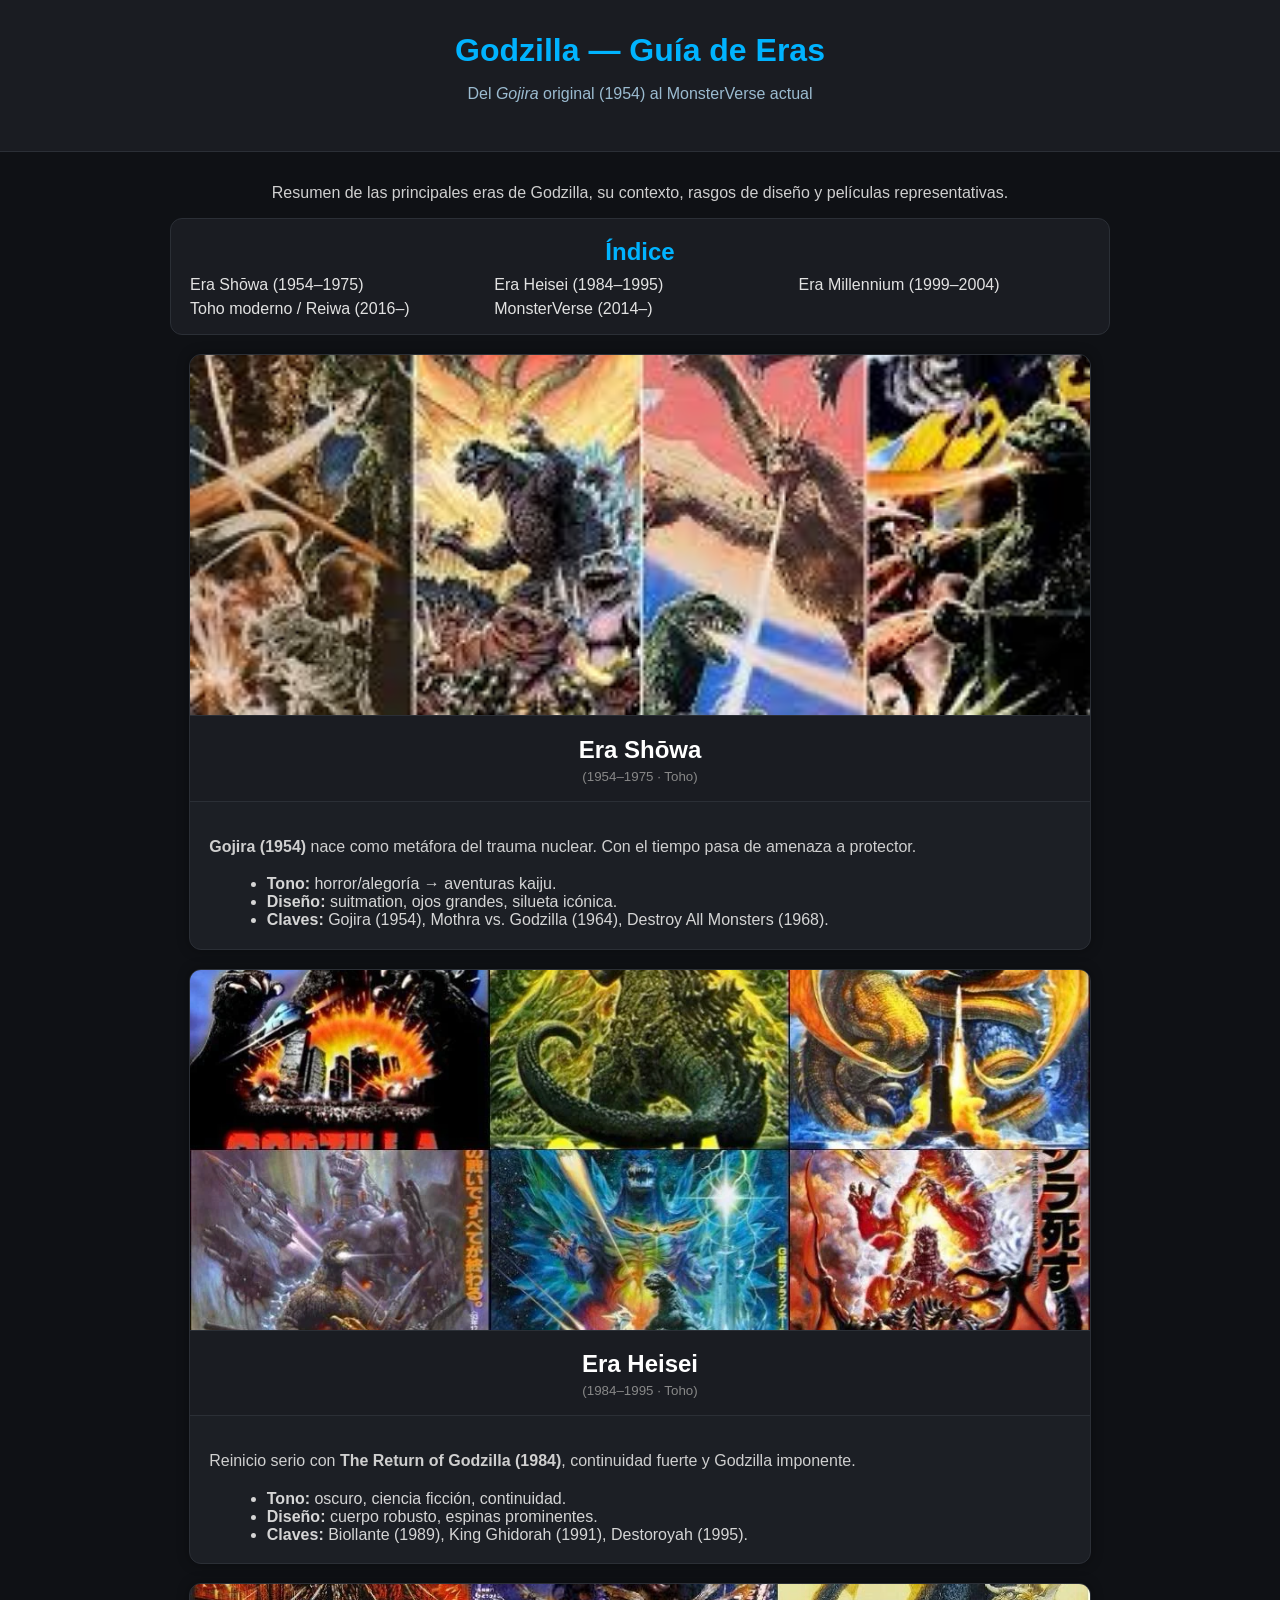
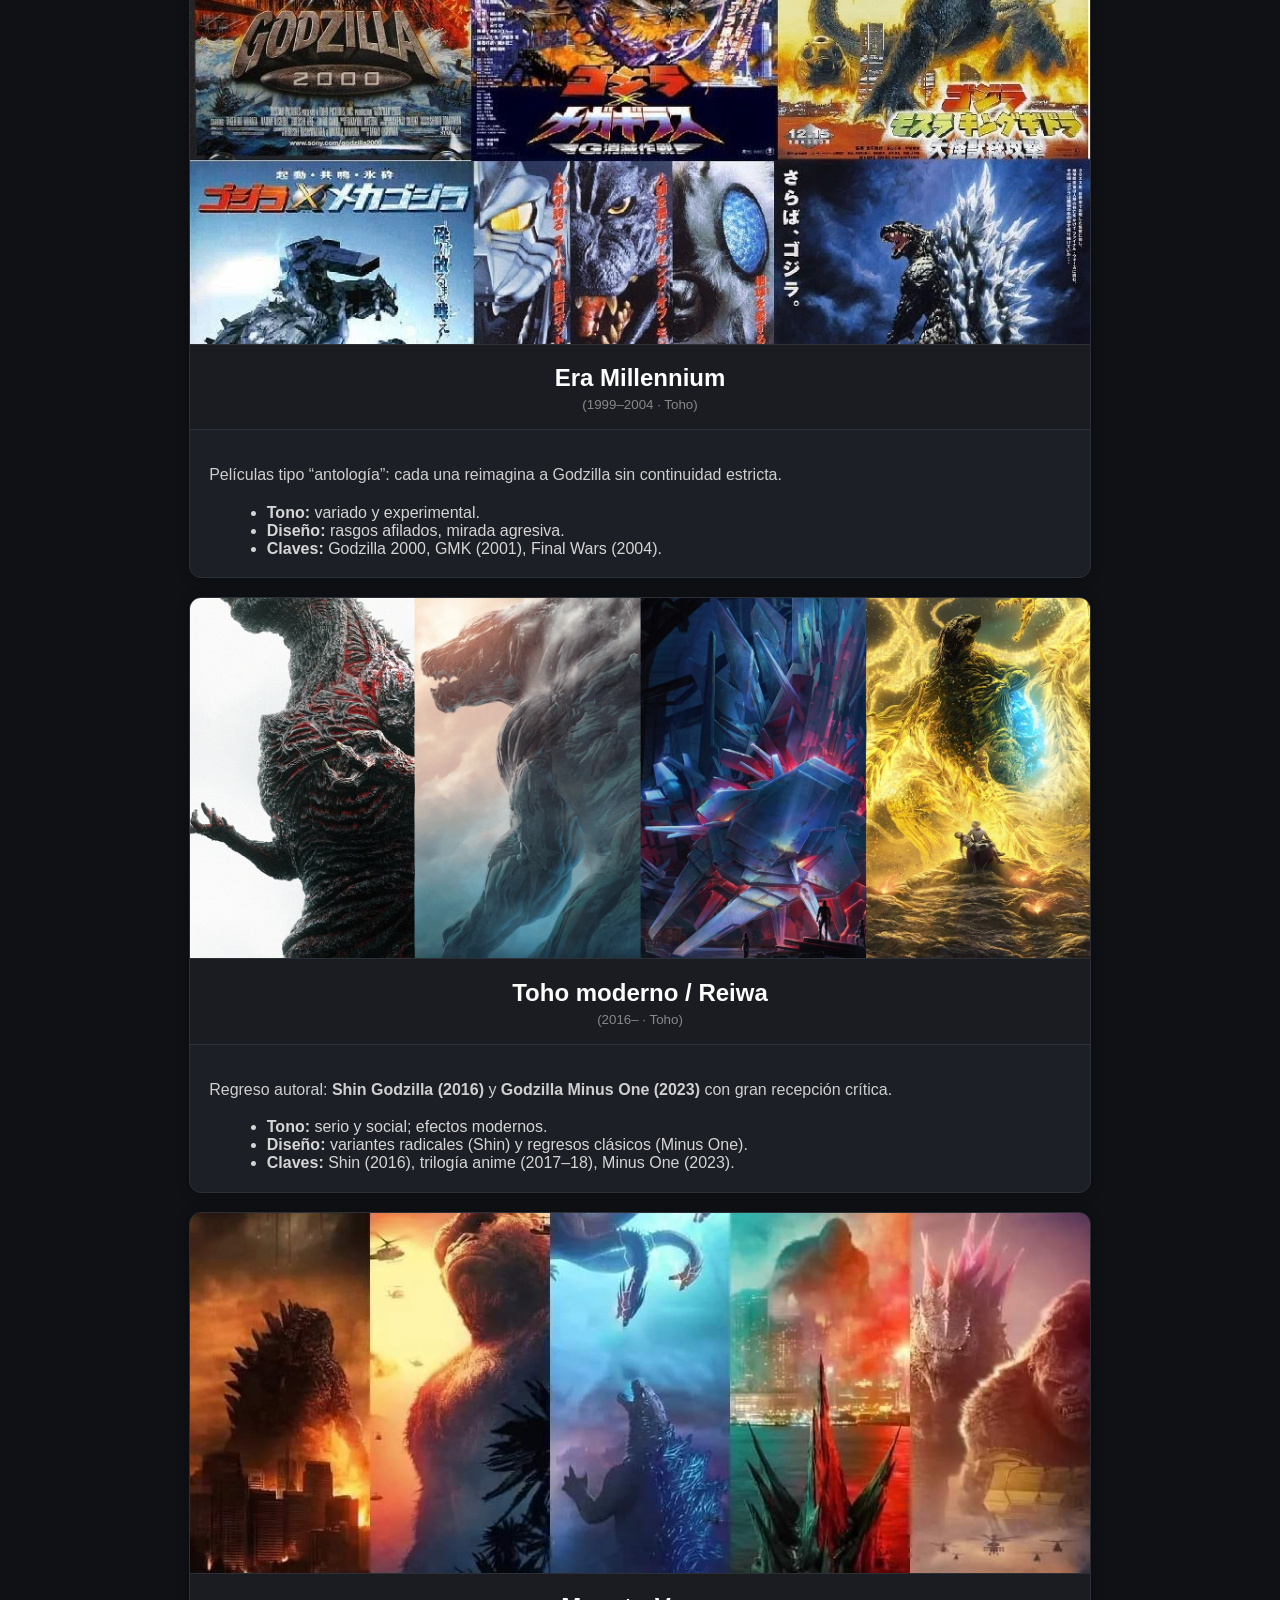
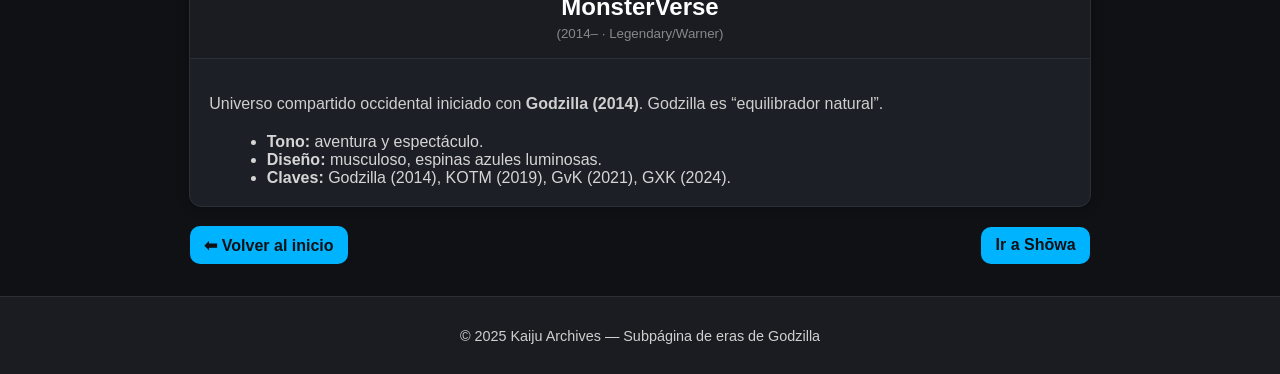
<file: godzilla.html>
<!DOCTYPE html>
<html lang="es">
<head>
  <meta charset="UTF-8" />
  <meta name="viewport" content="width=device-width, initial-scale=1.0"/>
  <title>Godzilla — Guía de Eras</title>
  <link rel="icon" type="image/png" href="img/godzilla-icon.png">
  <link rel="stylesheet" href="style.css" />
  <style>
    .subheader{text-align:center;padding:1rem 1rem 0;color:#cfcfcf}
    .toc{background:#1a1c22;border:1px solid #2b2f36;border-radius:12px;max-width:900px;margin:1rem auto;padding:1rem 1.2rem}
    .toc h2{margin:.2rem 0 .6rem;color:#00b3ff;text-align:center}
    .toc ul{list-style:none;padding:0;margin:0;display:grid;grid-template-columns:repeat(auto-fit,minmax(220px,1fr));gap:.4rem .8rem}
    .toc a{color:#e2e2e2;text-decoration:none}
    .toc a:hover{color:#00b3ff;text-decoration:underline}
    .era{background:#1c1f25;border-radius:12px;box-shadow:0 0 12px rgba(0,0,0,.35);max-width:900px;margin:1.2rem auto;overflow:hidden;border:1px solid #2b2f36}
    .era header{padding:1rem 1.2rem;border-bottom:1px solid #2b2f36}
    .era header h2{margin:.2rem 0;color:#fff}
    .era header small{color:#888}
    .era .era-body{padding:1rem 1.2rem 1.2rem}
    .era .hero{width:100%;max-height:360px;object-fit:cover;display:block;border-bottom:1px solid #2b2f36}
    .backbar{max-width:900px;margin:1.2rem auto 2rem;display:flex;justify-content:space-between;align-items:center;padding:0 .2rem}
    .btn{background:#00b3ff;color:#0f1115;border:none;border-radius:10px;padding:.6rem .9rem;font-weight:700;cursor:pointer;text-decoration:none;display:inline-block}
    .btn:hover{filter:brightness(1.05)}
    .era ul{margin:.5rem 0 0 1.1rem;color:#d5d5d5}
    .era .fact{color:#cfcfcf;line-height:1.6}
    .tagline{color:#9bbbd0}
  </style>
</head>
<body>
  <header>
    <h1>Godzilla — Guía de Eras</h1>
    <p class="tagline">Del <em>Gojira</em> original (1954) al MonsterVerse actual</p>
  </header>

  <p class="subheader">
    Resumen de las principales eras de Godzilla, su contexto,
    rasgos de diseño y películas representativas.
  </p>

  <nav class="toc">
    <h2>Índice</h2>
    <ul>
      <li><a href="#showa">Era Shōwa (1954–1975)</a></li>
      <li><a href="#heisei">Era Heisei (1984–1995)</a></li>
      <li><a href="#millennium">Era Millennium (1999–2004)</a></li>
      <li><a href="#reiwa">Toho moderno / Reiwa (2016–)</a></li>
      <li><a href="#monsterverse">MonsterVerse (2014–)</a></li>
    </ul>
  </nav>

  <section id="showa" class="era">
    <img class="hero" src="img/godzilla-showa.jpg" alt="Godzilla Shōwa">
    <header><h2>Era Shōwa</h2><small>(1954–1975 · Toho)</small></header>
    <div class="era-body">
      <p class="fact"><strong>Gojira (1954)</strong> nace como metáfora del trauma nuclear. Con el tiempo pasa de amenaza a protector.</p>
      <ul>
        <li><strong>Tono:</strong> horror/alegoría → aventuras kaiju.</li>
        <li><strong>Diseño:</strong> suitmation, ojos grandes, silueta icónica.</li>
        <li><strong>Claves:</strong> Gojira (1954), Mothra vs. Godzilla (1964), Destroy All Monsters (1968).</li>
      </ul>
    </div>
  </section>

  <section id="heisei" class="era">
    <img class="hero" src="img/godzilla-heisei.jpg" alt="Godzilla Heisei">
    <header><h2>Era Heisei</h2><small>(1984–1995 · Toho)</small></header>
    <div class="era-body">
      <p class="fact">Reinicio serio con <strong>The Return of Godzilla (1984)</strong>, continuidad fuerte y Godzilla imponente.</p>
      <ul>
        <li><strong>Tono:</strong> oscuro, ciencia ficción, continuidad.</li>
        <li><strong>Diseño:</strong> cuerpo robusto, espinas prominentes.</li>
        <li><strong>Claves:</strong> Biollante (1989), King Ghidorah (1991), Destoroyah (1995).</li>
      </ul>
    </div>
  </section>

  <section id="millennium" class="era">
    <img class="hero" src="img/godzilla-millennium.jpg" alt="Godzilla Millennium">
    <header><h2>Era Millennium</h2><small>(1999–2004 · Toho)</small></header>
    <div class="era-body">
      <p class="fact">Películas tipo “antología”: cada una reimagina a Godzilla sin continuidad estricta.</p>
      <ul>
        <li><strong>Tono:</strong> variado y experimental.</li>
        <li><strong>Diseño:</strong> rasgos afilados, mirada agresiva.</li>
        <li><strong>Claves:</strong> Godzilla 2000, GMK (2001), Final Wars (2004).</li>
      </ul>
    </div>
  </section>

  <section id="reiwa" class="era">
    <img class="hero" src="img/godzilla-reiwa.jpg" alt="Godzilla Reiwa">
    <header><h2>Toho moderno / Reiwa</h2><small>(2016– · Toho)</small></header>
    <div class="era-body">
      <p class="fact">Regreso autoral: <strong>Shin Godzilla (2016)</strong> y <strong>Godzilla Minus One (2023)</strong> con gran recepción crítica.</p>
      <ul>
        <li><strong>Tono:</strong> serio y social; efectos modernos.</li>
        <li><strong>Diseño:</strong> variantes radicales (Shin) y regresos clásicos (Minus One).</li>
        <li><strong>Claves:</strong> Shin (2016), trilogía anime (2017–18), Minus One (2023).</li>
      </ul>
    </div>
  </section>

  <section id="monsterverse" class="era">
    <img class="hero" src="img/godzilla-monsterverse.jpg" alt="Godzilla MonsterVerse">
    <header><h2>MonsterVerse</h2><small>(2014– · Legendary/Warner)</small></header>
    <div class="era-body">
      <p class="fact">Universo compartido occidental iniciado con <strong>Godzilla (2014)</strong>. Godzilla es “equilibrador natural”.</p>
      <ul>
        <li><strong>Tono:</strong> aventura y espectáculo.</li>
        <li><strong>Diseño:</strong> musculoso, espinas azules luminosas.</li>
        <li><strong>Claves:</strong> Godzilla (2014), KOTM (2019), GvK (2021), GXK (2024).</li>
      </ul>
    </div>
  </section>

  <div class="backbar">
    <a class="btn" href="index.html">⬅ Volver al inicio</a>
    <a class="btn" href="#showa">Ir a Shōwa</a>
  </div>

  <footer>
    <p>© 2025 Kaiju Archives — Subpágina de eras de Godzilla</p>
  </footer>
</body>
</html>
</file>
<file: style.css>
/* ====== Estilos generales ====== */
body {
  font-family: 'Segoe UI', sans-serif;
  background-color: #0f1115;
  color: #e2e2e2;
  margin: 0;
  padding: 0;
}

header {
  text-align: center;
  padding: 2rem;
  background-color: #1a1c22;
  border-bottom: 1px solid #2b2f36;
}

h1 {
  margin: 0;
  color: #00b3ff;
}

p {
  color: #cfcfcf;
}

/* ====== Contenedor principal ====== */
.container {
  display: grid;
  grid-template-columns: repeat(auto-fit, minmax(360px, 1fr));
  gap: 2rem;
  padding: 2rem;
}

/* ====== Columnas ====== */
.column h2 {
  color: #ffffff;
  margin-bottom: 1rem;
}

/* ====== Tarjetas de Kaiju ====== */
.card {
  background-color: #1c1f25;
  border-radius: 12px;
  overflow: hidden;
  box-shadow: 0 0 12px rgba(0, 0, 0, 0.4);
  margin-bottom: 1.5rem;
  padding-bottom: 0.8rem;
  transition: 0.3s ease;
}

.card img {
  width: 100%;
  height: 180px;
  object-fit: cover;
}

.card h3 {
  margin: 0.5rem 1rem 0.2rem 1rem;
  color: #00b3ff;
}

.card p {
  margin: 0 1rem 0.5rem 1rem;
  color: #d5d5d5;
  font-size: 0.95rem;
}

.card small {
  display: block;
  text-align: right;
  color: #888;
  margin-right: 1rem;
}

/* ====== Etiquetas ====== */
.tag {
  display: inline-block;
  margin: 0 1rem 0.3rem 1rem;
  padding: 0.2rem 0.6rem;
  border-radius: 8px;
  font-size: 0.8rem;
  color: white;
  font-weight: bold;
}

.legendary {
  background-color: #007bff;
}

.toho {
  background-color: #b30000;
}

/* ====== Footer ====== */
footer {
  text-align: center;
  padding: 1rem;
  background-color: #1a1c22;
  color: #888;
  font-size: 0.9rem;
  border-top: 1px solid #2b2f36;
}

/* ====== Efectos ====== */
.card:hover {
  transform: scale(1.03);
  box-shadow: 0 0 20px rgba(0, 179, 255, 0.3);
}


/* ===== Modal simple ===== */
.modal {
  display: none; 
  position: fixed;
  top: 0; left: 0;
  width: 100%; height: 100%;
  background-color: rgba(0, 0, 0, 0.8);
  justify-content: center;
  align-items: center;
  z-index: 1000;
}

.modal-content {
  background-color: #1c1f25;
  padding: 20px;
  border-radius: 12px;
  width: 90%;
  max-width: 700px;
  color: #e2e2e2;
  position: relative;
  text-align: center;
  box-shadow: 0 0 20px rgba(0, 179, 255, 0.3);
}

.modal-content img {
  width: 100%;
  height: auto;
  border-radius: 10px;
  margin-bottom: 1rem;
  object-fit: contain;
}

.close {
  position: absolute;
  top: 10px;
  right: 15px;
  font-size: 24px;
  cursor: pointer;
  color: #00b3ff;
  transition: 0.3s;
}

.close:hover {
  color: #ffffff;
}



/* ===== Enlace extra al final ===== */
.extra-link {
  text-align: center;
  background-color: #1a1c22;
  padding: 2rem 1rem;
  margin: 2rem 0 0;
  border-top: 1px solid #2b2f36;
  border-bottom: 1px solid #2b2f36;
}

.extra-link h2 {
  color: #00b3ff;
  margin-bottom: 0.5rem;
}

.extra-link p {
  color: #cfcfcf;
  margin-bottom: 1rem;
}

.btn-link {
  display: inline-block;
  background-color: #00b3ff;
  color: #0f1115;
  padding: 0.8rem 1.5rem;
  border-radius: 10px;
  text-decoration: none;
  font-weight: bold;
  transition: 0.3s;
}

.btn-link:hover {
  background-color: #02c3ff;
  box-shadow: 0 0 15px rgba(0, 179, 255, 0.4);
}
</file>
